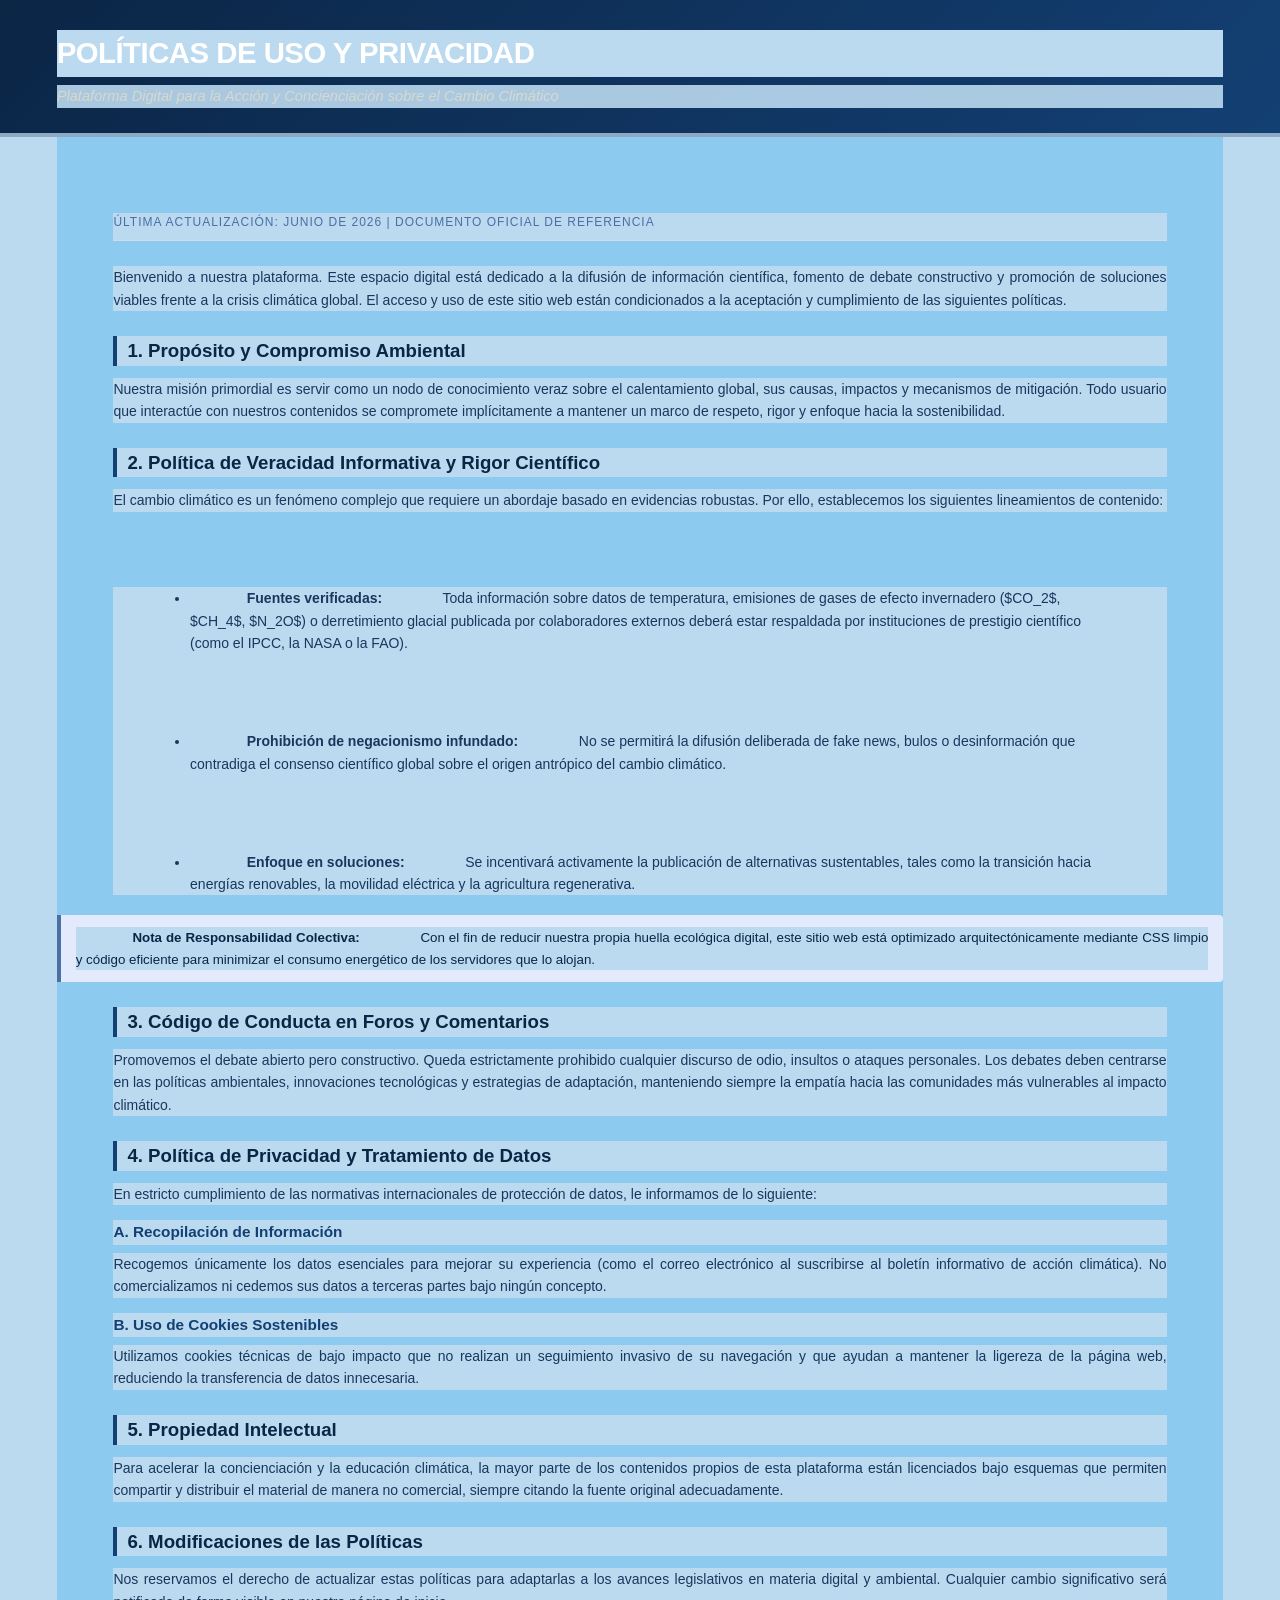
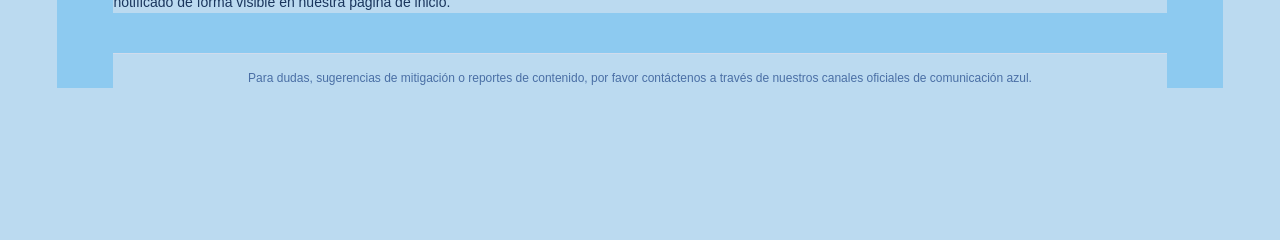
<file: politicas.html>
<!DOCTYPE html>
<html lang="es">
<head> 
    <meta charset="UTF-8">
<title>politicas</title>
    <link rel="stylesheet" href="estilo2.css">
</head>
    <body>

    <div class="header-banner">
        <h1>POLÍTICAS DE USO Y PRIVACIDAD</h1>
        <p>Plataforma Digital para la Acción y Concienciación sobre el Cambio Climático</p>
    </div>
<div class="meta-info">
        Última actualización: Junio de 2026 | Documento Oficial de Referencia
    </div>

    <p>Bienvenido a nuestra plataforma. Este espacio digital está dedicado a la difusión de información científica, fomento de debate constructivo y promoción de soluciones viables frente a la crisis climática global. El acceso y uso de este sitio web están condicionados a la aceptación y cumplimiento de las siguientes políticas.</p>

    <h2>1. Propósito y Compromiso Ambiental</h2>
    <p>Nuestra misión primordial es servir como un nodo de conocimiento veraz sobre el calentamiento global, sus causas, impactos y mecanismos de mitigación. Todo usuario que interactúe con nuestros contenidos se compromete implícitamente a mantener un marco de respeto, rigor y enfoque hacia la sostenibilidad.</p>

    <h2>2. Política de Veracidad Informativa y Rigor Científico</h2>
    <p>El cambio climático es un fenómeno complejo que requiere un abordaje basado en evidencias robustas. Por ello, establecemos los siguientes lineamientos de contenido:</p>
    <ul>
        <li><strong>Fuentes verificadas:</strong> Toda información sobre datos de temperatura, emisiones de gases de efecto invernadero ($CO_2$, $CH_4$, $N_2O$) o derretimiento glacial publicada por colaboradores externos deberá estar respaldada por instituciones de prestigio científico (como el IPCC, la NASA o la FAO).</li>
        <li><strong>Prohibición de negacionismo infundado:</strong> No se permitirá la difusión deliberada de fake news, bulos o desinformación que contradiga el consenso científico global sobre el origen antrópico del cambio climático.</li>
        <li><strong>Enfoque en soluciones:</strong> Se incentivará activamente la publicación de alternativas sustentables, tales como la transición hacia energías renovables, la movilidad eléctrica y la agricultura regenerativa.</li>
    </ul>
<div class="highlight-box">
        <p><strong>Nota de Responsabilidad Colectiva:</strong> Con el fin de reducir nuestra propia huella ecológica digital, este sitio web está optimizado arquitectónicamente mediante CSS limpio y código eficiente para minimizar el consumo energético de los servidores que lo alojan.</p>
    </div>

    <h2>3. Código de Conducta en Foros y Comentarios</h2>
    <p>Promovemos el debate abierto pero constructivo. Queda estrictamente prohibido cualquier discurso de odio, insultos o ataques personales. Los debates deben centrarse en las políticas ambientales, innovaciones tecnológicas y estrategias de adaptación, manteniendo siempre la empatía hacia las comunidades más vulnerables al impacto climático.</p>

    <h2>4. Política de Privacidad y Tratamiento de Datos</h2>
    <p>En estricto cumplimiento de las normativas internacionales de protección de datos, le informamos de lo siguiente:</p>
    <h3>A. Recopilación de Información</h3>
    <p>Recogemos únicamente los datos esenciales para mejorar su experiencia (como el correo electrónico al suscribirse al boletín informativo de acción climática). No comercializamos ni cedemos sus datos a terceras partes bajo ningún concepto.</p>
    <h3>B. Uso de Cookies Sostenibles</h3>
    <p>Utilizamos cookies técnicas de bajo impacto que no realizan un seguimiento invasivo de su navegación y que ayudan a mantener la ligereza de la página web, reduciendo la transferencia de datos innecesaria.</p>

    <h2>5. Propiedad Intelectual</h2>
    <p>Para acelerar la concienciación y la educación climática, la mayor parte de los contenidos propios de esta plataforma están licenciados bajo esquemas que permiten compartir y distribuir el material de manera no comercial, siempre citando la fuente original adecuadamente.</p>

    <h2>6. Modificaciones de las Políticas</h2>
    <p>Nos reservamos el derecho de actualizar estas políticas para adaptarlas a los avances legislativos en materia digital y ambiental. Cualquier cambio significativo será notificado de forma visible en nuestra página de inicio.</p>

    <div class="footer-note">
        Para dudas, sugerencias de mitigación o reportes de contenido, por favor contáctenos a través de nuestros canales oficiales de comunicación azul.
    </div>

</body>
</html>
</file>
<file: estilo2.css>
*{
            size: A4;
            margin: 20mm 15mm;
            background-color: #BBDAF0;
            @bottom-right {
                content: counter(page);
                font-family: 'Helvetica Neue', Helvetica, Arial, sans-serif;
                font-size: 9pt;
                color: black;
            }
            @bottom-left {
                content: "Políticas de Sitio • EcoConciencia Global";
                font-family: 'Helvetica Neue', Helvetica, Arial, sans-serif;
                font-size: 9pt;
                color: #bbdaf0;
            }
        }
        
        *, *::before, *::after {
            box-sizing: border-box;
        }

        body {
            margin: 0;
            padding: 0;
            font-family: 'Helvetica Neue', Helvetica, Arial, sans-serif;
            color: #1a365d;
            line-height: 1.6;
            font-size: 10.5pt;
            background-color: #8dcaf0;
        }

        /* Full bleed top banner using negative margins to extend into page margins */
        .header-banner {
            margin: -20mm -15mm 25px -15mm;
            padding: 30px 15mm 25px 15mm;
            background: linear-gradient(135deg, #0b2545 0%, #134074 100%);
            color: #ffffff;
            border-bottom: 4px solid #8da9c4;
        }

        .header-banner h1 {
            margin: 0 0 8px 0;
            font-size: 22pt;
            font-weight: 700;
            letter-spacing: -0.5px;
            color: #ffffff;
        }

        .header-banner p {
            margin: 0;
            font-size: 11pt;
            color: #eeecda;
            opacity: 0.9;
            font-style: italic;
        }

        .meta-info {
            font-size: 9pt;
            color: #4a6fa5;
            margin-bottom: 25px;
            padding-bottom: 8px;
            border-bottom: 1px solid #d0dbec;
            text-transform: uppercase;
            letter-spacing: 1px;
        }

        h2 {
            font-size: 14pt;
            color: #0b2545;
            margin-top: 25px;
            margin-bottom: 12px;
            padding-left: 10px;
            border-left: 4px solid #134074;
            page-break-after: avoid;
        }

        h3 {
            font-size: 11.5pt;
            color: #134074;
            margin-top: 15px;
            margin-bottom: 8px;
            page-break-after: avoid;
        }

        p {
            margin-top: 0;
            margin-bottom: 12px;
            text-align: justify;
        }

        ul, ol {
            margin-top: 0;
            margin-bottom: 15px;
            padding-left: 20px;
        }

        li {
            margin-bottom: 6px;
        }

        .highlight-box {
            background-color: #e2eafc;
            border-left: 4px solid #4a6fa5;
            padding: 12px 15px;
            margin: 20px 0;
            border-radius: 0 4px 4px 0;
            page-break-inside: avoid;
        }

        .highlight-box p {
            margin: 0;
            color: #0b2545;
            font-size: 10pt;
        }

        .footer-note {
            margin-top: 40px;
            padding-top: 15px;
            border-top: 1px solid #d0dbec;
            font-size: 9pt;
            color: #4a6fa5;
            text-align: center;
            page-break-inside: avoid;
        }
    </style>
</head>
</file>
